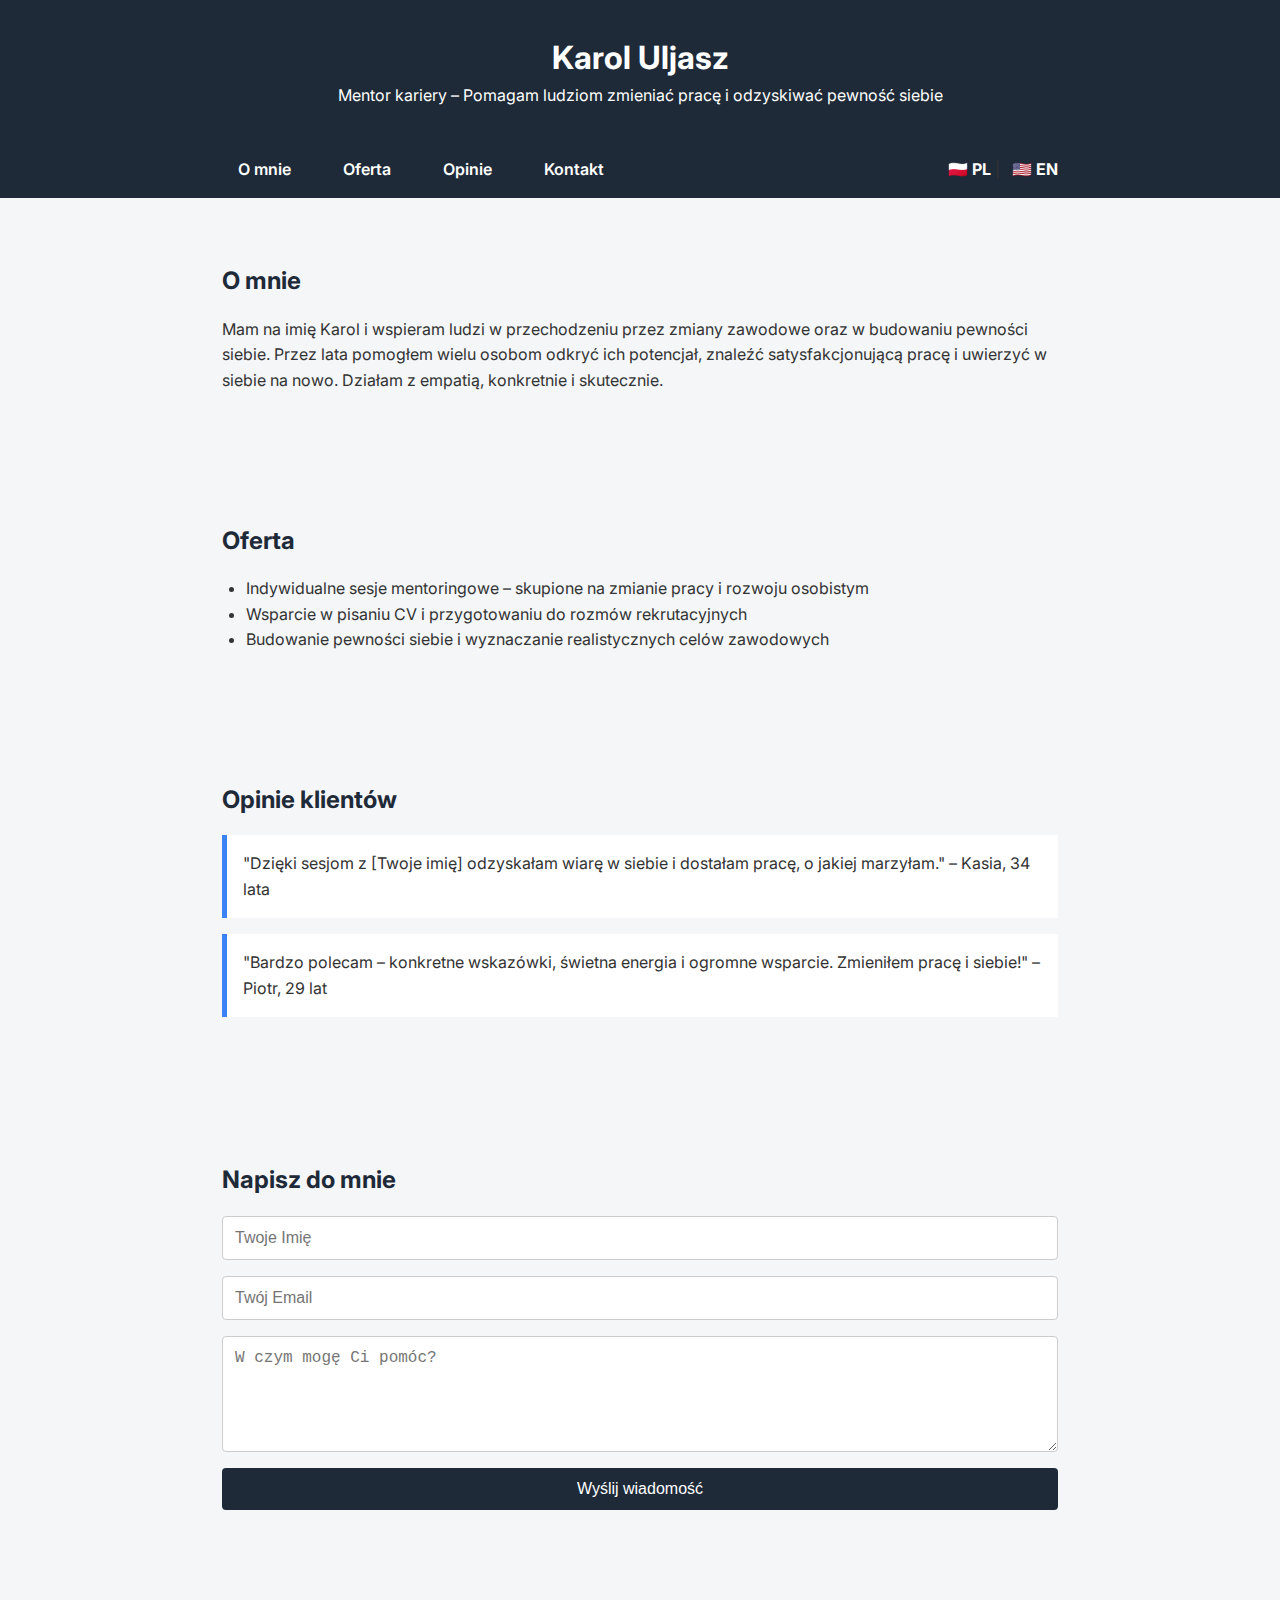
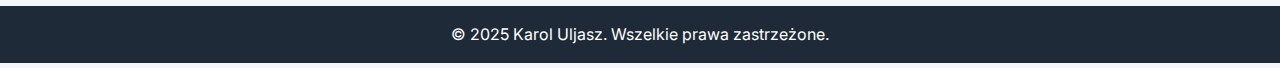
<file: index.html>
<!DOCTYPE html>
<html lang="en">
<head>
  <meta charset="UTF-8" />
  <meta name="viewport" content="width=device-width, initial-scale=1.0" />
  <title>Mentoring Zawodowy - Karol Uljasz</title>
  <link href="https://fonts.googleapis.com/css2?family=Inter:wght@400;600&display=swap" rel="stylesheet">
  <link rel="stylesheet" href="style.css">
</head>
<body>
  
  <header>
    <h1>Karol Uljasz</h1>
    <p>Mentor kariery – Pomagam ludziom zmieniać pracę i odzyskiwać pewność siebie</p>
  </header>

  <nav>
    <div class="nav-container">
      <div class="nav-links">
        <a href="#about">O mnie</a>
        <a href="#offers">Oferta</a>
        <a href="#reviews">Opinie</a>
        <a href="#contact">Kontakt</a>
      </div>
      <div class="lang-switcher">
        <a href="index.html" class="lang">&#x1f1f5;&#x1f1f1; PL</a> | 
        <a href="index-en.html" class="lang">&#127482;&#127480; EN</a>
      </div>
    </div>
  </nav>

  <section id="about">
    <h2>O mnie</h2>
    <p>
      Mam na imię Karol i wspieram ludzi w przechodzeniu przez zmiany zawodowe oraz w budowaniu pewności siebie. 
Przez lata pomogłem wielu osobom odkryć ich potencjał, znaleźć satysfakcjonującą pracę i uwierzyć w siebie na nowo.
Działam z empatią, konkretnie i skutecznie.
    </p>
  </section>

  <section id="offers" class="offers">
    <h2>Oferta</h2>
    <ul>
      <li>Indywidualne sesje mentoringowe – skupione na zmianie pracy i rozwoju osobistym</li>
      <li>Wsparcie w pisaniu CV i przygotowaniu do rozmów rekrutacyjnych</li>
      <li>Budowanie pewności siebie i wyznaczanie realistycznych celów zawodowych</li>
    </ul>
  </section>

  <section id="reviews" class="reviews">
    <h2>Opinie klientów</h2>
      <blockquote>
        "Dzięki sesjom z [Twoje imię] odzyskałam wiarę w siebie i dostałam pracę, o jakiej marzyłam." – Kasia, 34 lata
      </blockquote>
      <blockquote>
        "Bardzo polecam – konkretne wskazówki, świetna energia i ogromne wsparcie. Zmieniłem pracę i siebie!" – Piotr, 29 lat
      </blockquote>
  </section>

  <section id="contact">
    <h2>Napisz do mnie</h2>
    <form action="mailto:your@email.com" method="POST" enctype="text/plain">
      <input type="text" name="name" placeholder="Twoje Imię" required />
      <input type="email" name="email" placeholder="Twój Email" required />
      <textarea name="message" rows="5" placeholder="W czym mogę Ci pomóc?" required></textarea>
      <button type="submit">Wyślij wiadomość</button>
    </form>
  </section>

  <footer>
    &copy; 2025 Karol Uljasz. Wszelkie prawa zastrzeżone.
  </footer>

</body>
</html>
</file>
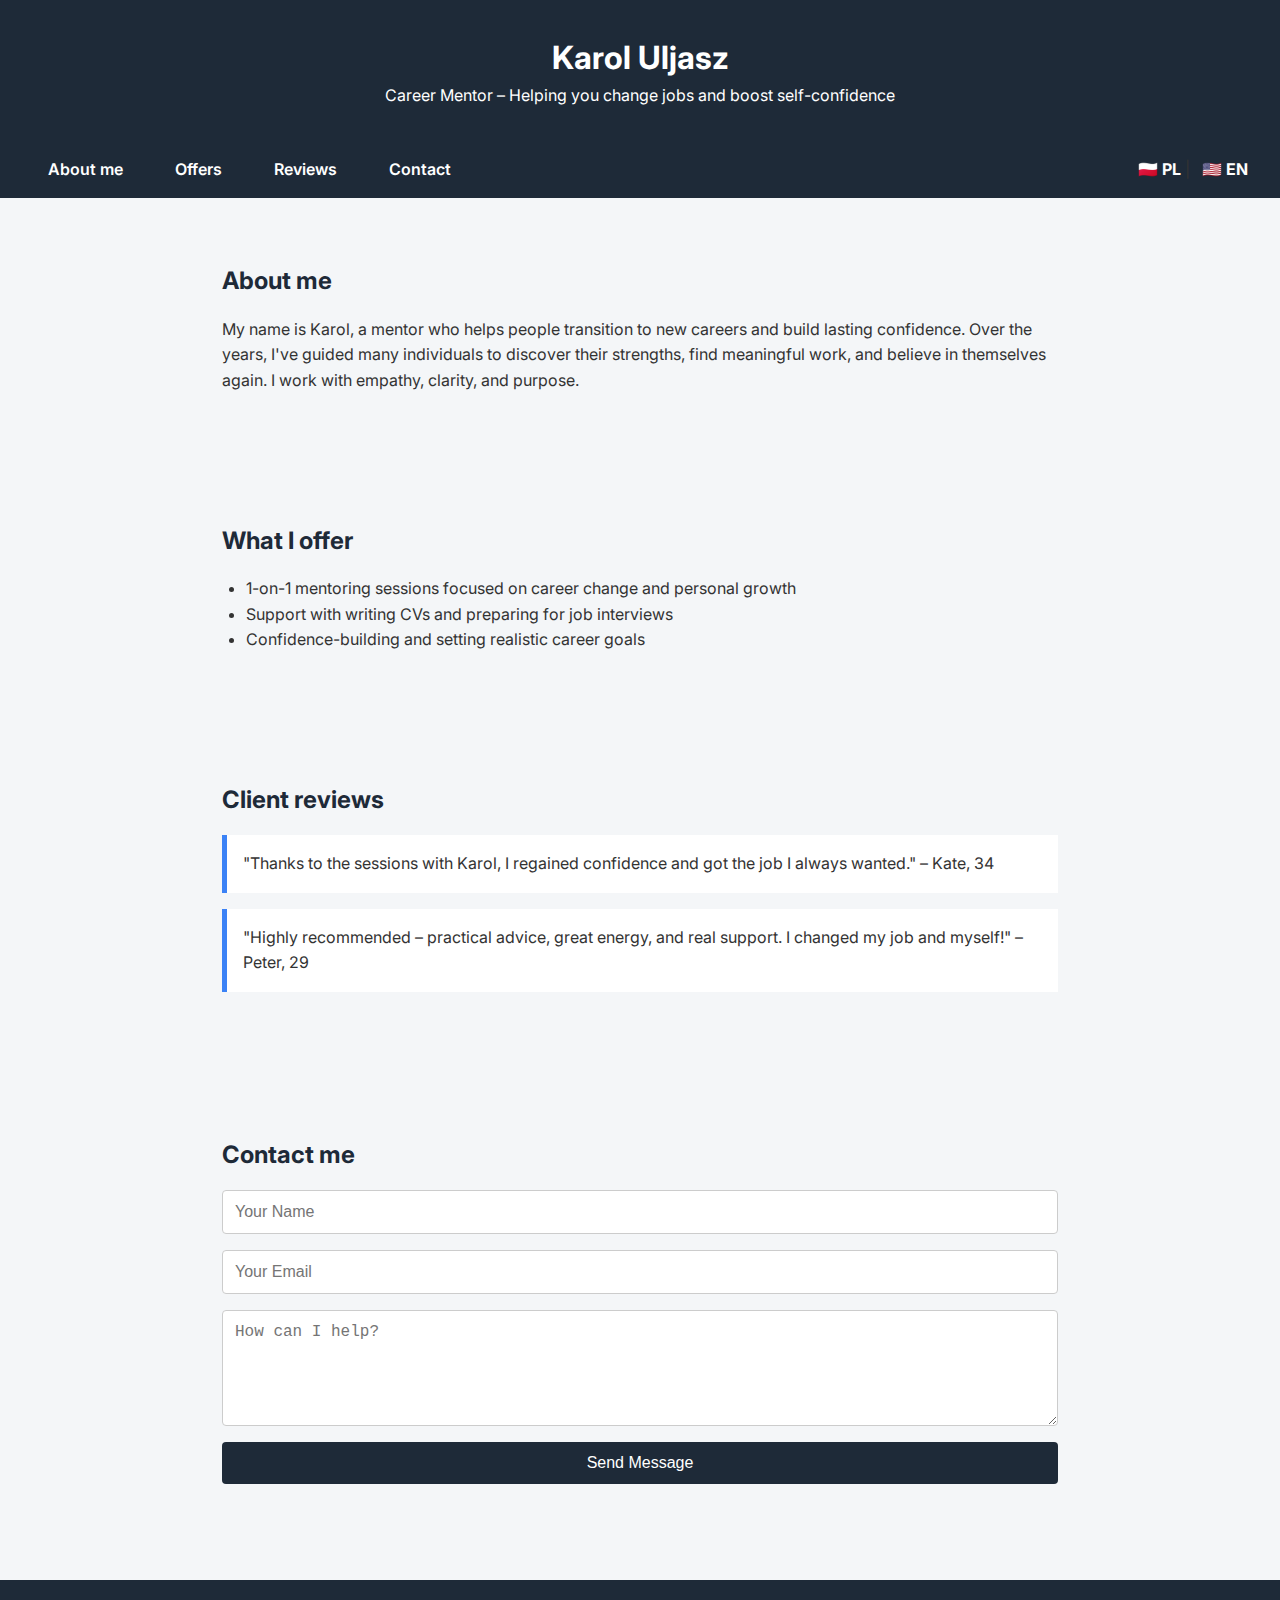
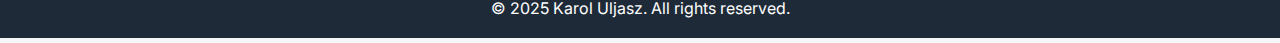
<file: index-en.html>
<!DOCTYPE html>
<html lang="en">
<head>
  <meta charset="UTF-8" />
  <meta name="viewport" content="width=device-width, initial-scale=1.0" />
  <title>Career Mentoring - Karol Uljasz</title>
  <link href="https://fonts.googleapis.com/css2?family=Inter:wght@400;600&display=swap" rel="stylesheet">
  <link rel="stylesheet" href="style.css">
</head>
<body>
  
  <header>
    <h1>Karol Uljasz</h1>
    <p>Career Mentor – Helping you change jobs and boost self-confidence</p>
  </header>

  <nav>
    <div class="nav-links">
      <a href="#about">About me</a>
      <a href="#offers">Offers</a>
      <a href="#reviews">Reviews</a>
      <a href="#contact">Contact</a>
    </div>
    <div class="lang-switcher">
      <a href="index.html" class="lang">&#x1f1f5;&#x1f1f1; PL</a> | 
      <a href="index-en.html" class="lang">&#127482;&#127480; EN</a>
  </div>
  </nav>

  <section id="about">
    <h2>About me</h2>
    <p>
      My name is Karol, a mentor who helps people transition to new careers and build lasting confidence.  
      Over the years, I've guided many individuals to discover their strengths, find meaningful work, and believe in themselves again.  
      I work with empathy, clarity, and purpose.
    </p>
  </section>

  <section id="offers" class="offers">
    <h2>What I offer</h2>
    <ul>
      <li>1-on-1 mentoring sessions focused on career change and personal growth</li>
      <li>Support with writing CVs and preparing for job interviews</li>
      <li>Confidence-building and setting realistic career goals</li>
    </ul>
  </section>

  <section id="reviews" class="reviews">
    <h2>Client reviews</h2>
    <blockquote>
      "Thanks to the sessions with Karol, I regained confidence and got the job I always wanted." – Kate, 34
    </blockquote>
    <blockquote>
      "Highly recommended – practical advice, great energy, and real support. I changed my job and myself!" – Peter, 29
    </blockquote>
  </section>

  <section id="contact">
    <h2>Contact me</h2>
    <form action="mailto:karol@uljasz.eu" method="POST" enctype="text/plain">
      <input type="text" name="name" placeholder="Your Name" required />
      <input type="email" name="email" placeholder="Your Email" required />
      <textarea name="message" rows="5" placeholder="How can I help?" required></textarea>
      <button type="submit">Send Message</button>
    </form>
  </section>

  <footer>
    &copy; 2025 Karol Uljasz. All rights reserved.
  </footer>

</body>
</html>
</file>
<file: style.css>
:root {
  --navy: #1e2a38;
  --light: #f4f6f8;
  --accent: #3b82f6;
}

* {
  margin: 0;
  padding: 0;
  box-sizing: border-box;
}

body {
  font-family: 'Inter', sans-serif;
  line-height: 1.6;
  color: #333;
  background-color: var(--light);  
}

header {
  background-color: var(--navy);
  color: white;
  padding: 2rem;
  text-align: center;
}

section {
  padding: 4rem 2rem;
  max-width: 900px;
  margin: auto;
}

h2 {
  color: var(--navy);
  margin-bottom: 1rem;
}

.offers ul {
  list-style-type: disc;
  padding-left: 1.5rem;
}

.reviews blockquote {
  background: white;
  padding: 1rem;
  margin: 1rem 0;
  border-left: 5px solid var(--accent);
}

form {
  display: flex;
  flex-direction: column;
  gap: 1rem;
}

input, textarea {
  padding: 0.75rem;
  border: 1px solid #ccc;
  border-radius: 4px;
  font-size: 1rem;
}

button {
  padding: 0.75rem;
  background-color: var(--navy);
  color: white;
  border: none;
  border-radius: 4px;
  font-size: 1rem;
  cursor: pointer;
}

footer {
  background-color: var(--navy);
  color: white;
  text-align: center;
  padding: 1rem;
  margin-top: 2rem;
}

/* Navigation bar */
nav {
  display: flex;
  justify-content: space-between;
  align-items: center;
  flex-wrap: wrap;
  background: var(--navy);
  padding: 1rem 2rem;
}

.nav-container {
  max-width: 900px;
  margin: 0 auto;
  width: 100%;
  display: flex;
  justify-content: space-between;
  align-items: center;
  flex-wrap: wrap;
  padding: 0 2rem;
}
.nav-links {
  display: flex;
  flex-direction: row;
  max-height: none;
  overflow: visible;
  transition: none;
  justify-content: center;
  gap: 20px;
}

.nav-links a {
  color: white;
  margin: 0 1rem;
  text-decoration: none;
  font-weight: 600;
}

.nav-links a:hover {
  color: var(--accent);
}

.lang-switcher a {
  color: white;
  font-weight: bold;
  text-decoration: none;
  margin-left: 0.5rem;
}

.lang {
  color: var(--light);
  font-weight: bold;
  text-decoration: none;
  margin-left: 0.5rem;
}

.lang-switcher a:hover {
  color: var(--accent);
}

/* Hamburger button */
.menu-toggle {
  display: none;
}

/* Styles for mobile devices */
@media (max-width: 768px) {
  nav {
    flex-direction: column;
    align-items: flex-start;
  }

  .menu-toggle {
    display: block;
    font-size: 1.8em;
    background: none;
    border: none;
    color: white;
    cursor: pointer;
  }

  .nav-links {
    display: flex;
    flex-direction: column;
    align-items: left;
    width: 100%;
    background-color: var(--accent);
    padding: 10px 0;
    max-height: 0;
    overflow: hidden;
    transition: max-height 0.3s ease-out;
  }

  .nav-links a {
    display: block;
    margin: 10px 0;
    text-align: left;
  }

  .nav-links.active {
    max-height: 300px;
  }

  .nav-container {
    flex-wrap: nowrap;
    white-space: nowrap;
    flex-direction: column;
    align-items: flex-start;
  }

  .lang-switcher {
    margin-top: 10px;
    text-align: center;
    width: 100%;
    white-space: nowrap;
  }
}
</file>
